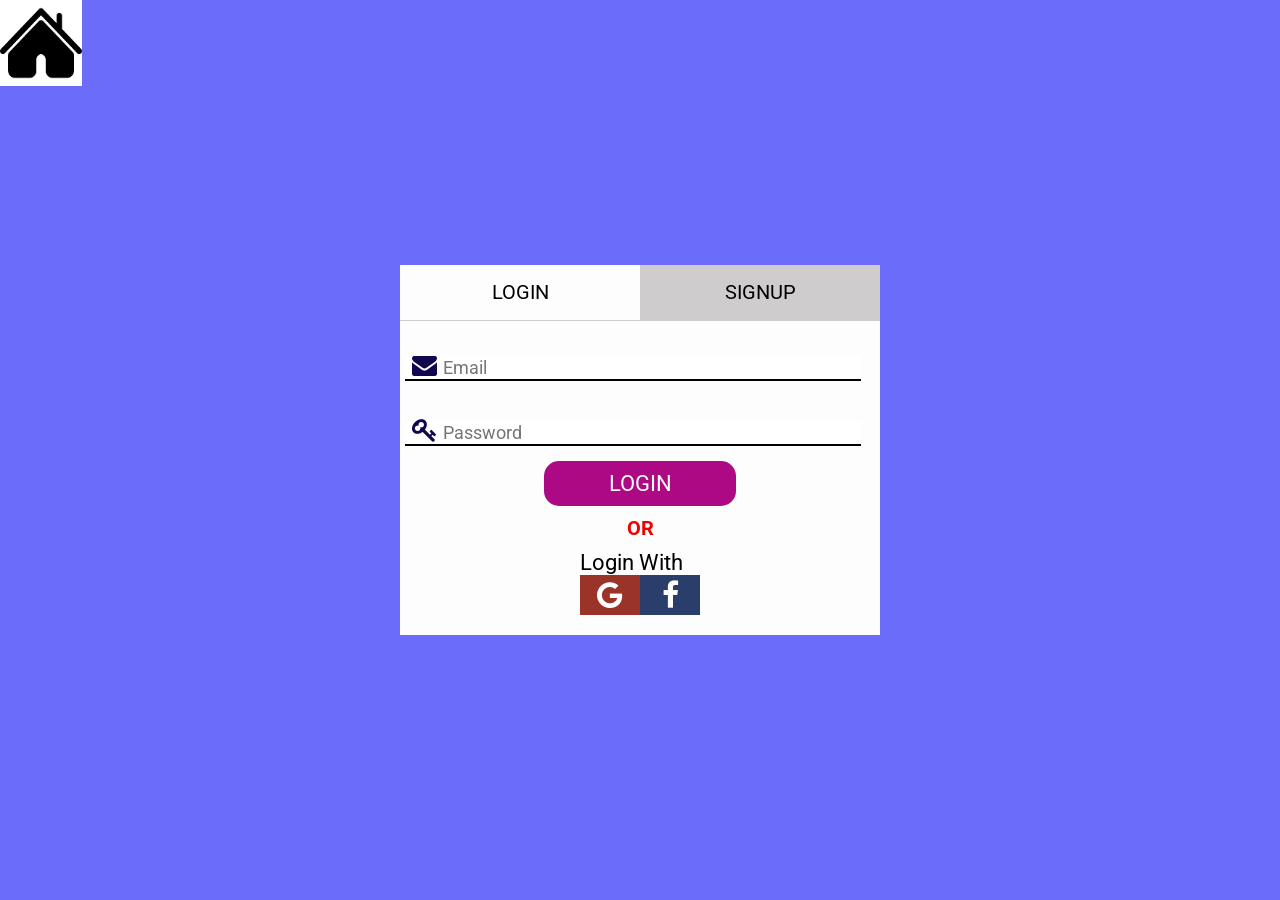
<file: index.html>
<!DOCTYPE html>
<html >
    <head>
        <meta charset="UTF-8">
        <title>Login/Signup Form</title>
        <link rel="stylesheet" href="style/style.css">
        <link rel="stylesheet" href="https://cdnjs.cloudflare.com/ajax/libs/font-awesome/4.7.0/css/font-awesome.min.css">
        <script src="https://code.jquery.com/jquery-3.2.1.js"></script>
        <link rel="manifest" href="js/manifest.json">
        <meta name="author" content="Taj Chahal">
        <meta name="description" content="calorie calculator,gym,fitness,health">
        <meta name="viewport" content="width=device-width, initial-scale=1">
        <meta name="apple-mobile-web-app-capable" content="yes">
        <meta name="apple-mobile-web-app-status-bar-style" content="green">
        <meta name="apple-mobile-web-app-title" content="Dynamic Fitness App">
        <meta name="msapplication-starturl" content="index.html">
    </head>
    <body>
        <a href="index.html"><img src="assets/home.png" style="width:82px; height:86px" title="home"></a>
        <div class="form">
            <div class="head" class="signup">
                <div onclick="swap(this);" data-tab="login" class="login-tab" >
                    LOGIN
                </div>
                <div onclick="swap(this);" data-tab="signup" class="signup-tab">
                    SIGNUP
                </div>
            </div>
            <div class="body" id="form-body">
                <div class="login">
                    <div class="form-row">
                        <i class="fa fa-envelope" aria-hidden="true"></i>
                        <input type="email" placeholder="Email">
                        <i class="fa fa-key" aria-hidden="true"></i>
                        <input type="password" placeholder="Password">
                        <button onclick="window.location.href='gym&calories.html'">login</button>
                    </div>
                    <div class="span">
                        <span>OR</span>
                    </div>
                    <div class="footer">
                        Login With
                        <div class="social google">
                            <i class="fa fa-google" aria-hidden="true"></i>
                        </div>
                        <div class="social facebook">
                            <i class="fa fa-facebook" aria-hidden="true"></i>
                        </div>
                    </div>
                </div>
                <div class="signup">
                    <div class="form-row">
                        <i class="fa fa-user-circle" aria-hidden="true"></i>
                        <input type="text" placeholder="Username">
                        <i class="fa fa-envelope" aria-hidden="true"></i>
                        <input type="email" placeholder="Email">
                        <i class="fa fa-key" aria-hidden="true"></i>
                        <input type="Password" placeholder="Password">
                        <i class="fa fa-key" aria-hidden="true"></i>
                        <input type="Password" placeholder="Re-Type Password">
                        <button onclick="window.location.href='gym&calories.html'">signup</button>
                    </div>
                </div>
            </div>
        </div>
        <script src="js/index.js"></script>
    </body>
</html>
</file>
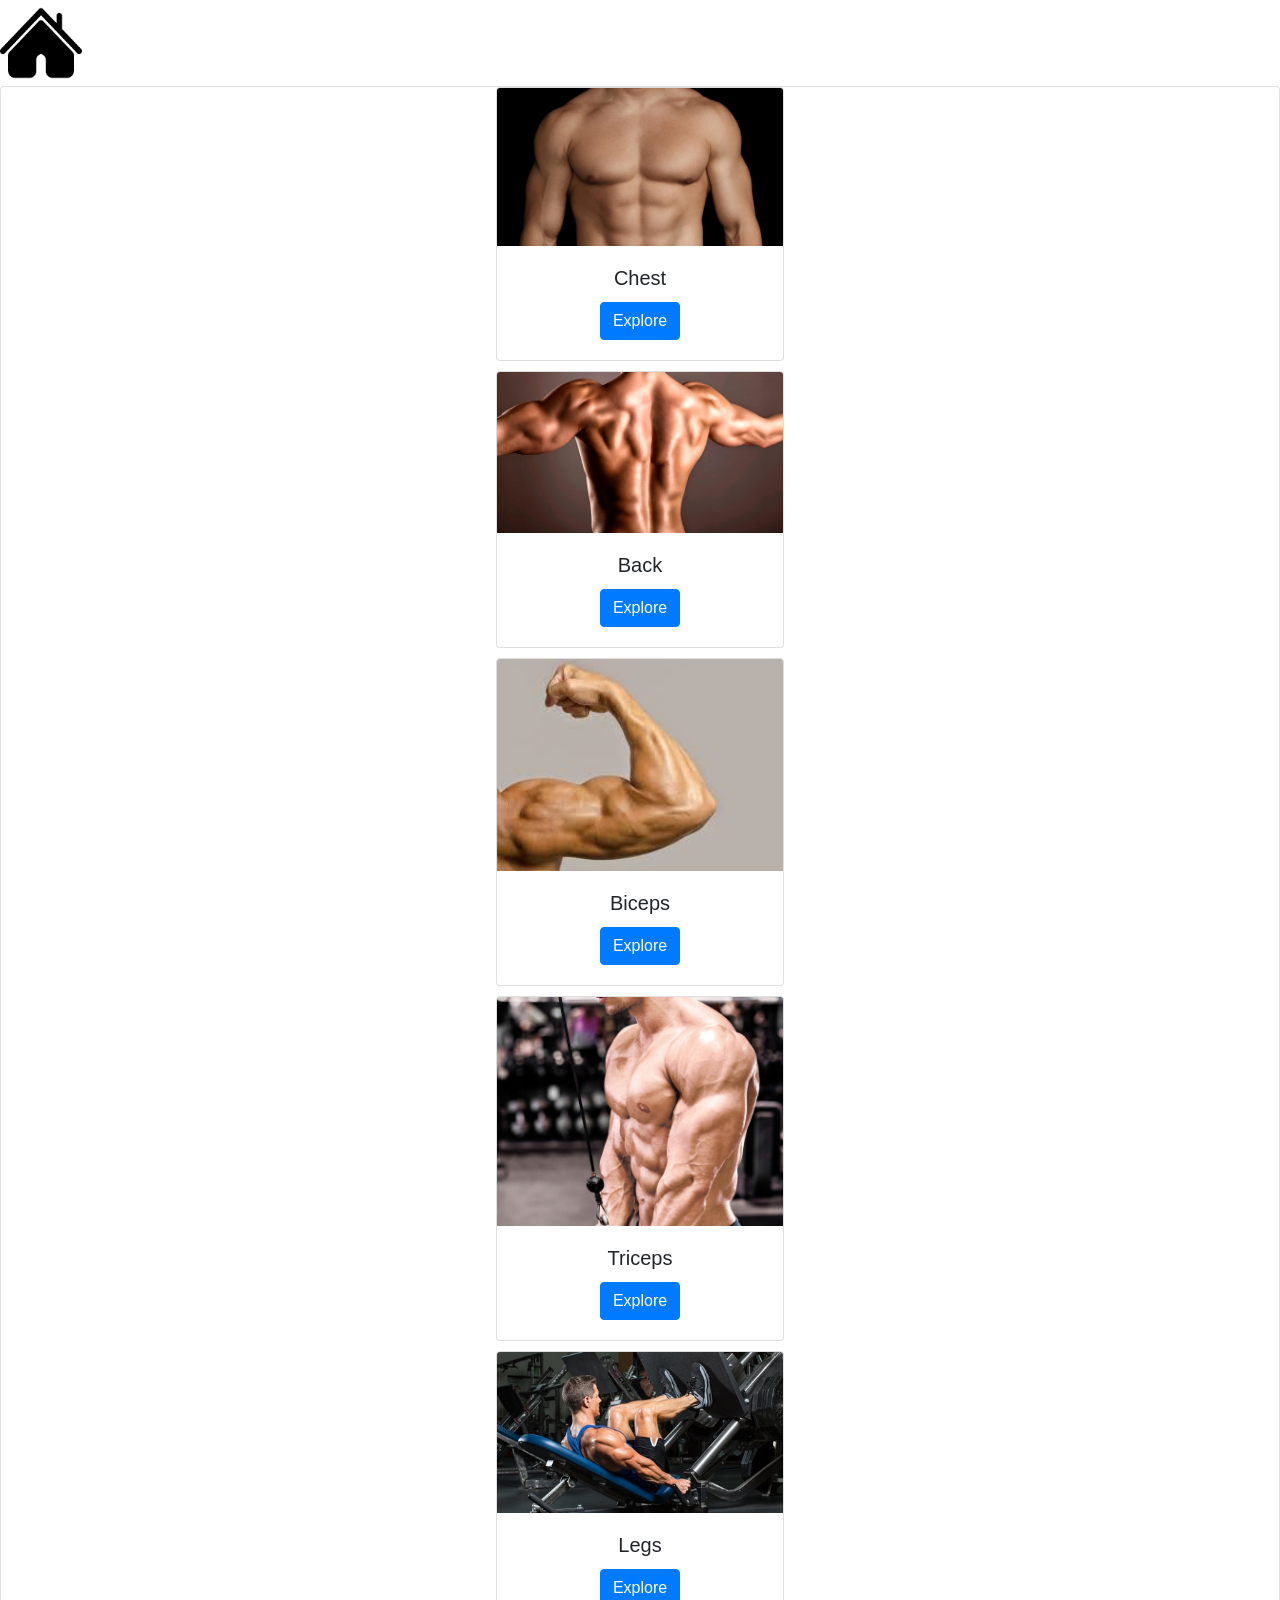
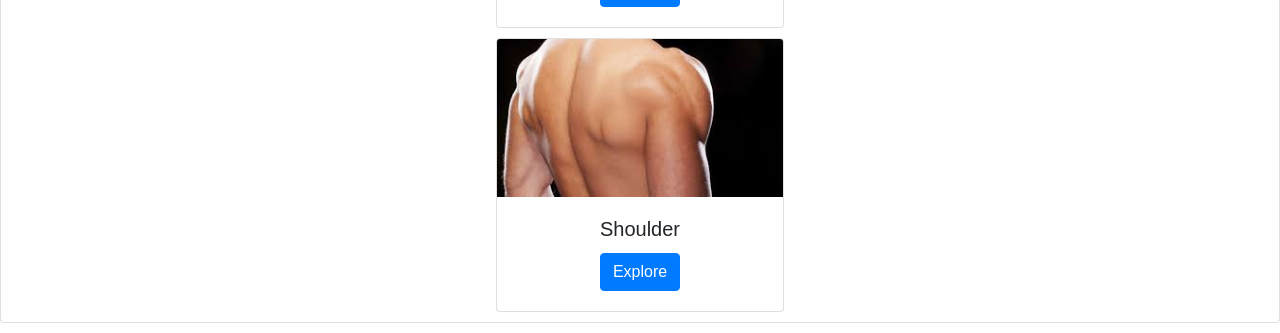
<file: exercises.html>
<!DOCTYPE html>
<html>
    <head>
        <meta charset="UTF-8">
        <title>Gym/Calories</title>
        <link rel="manifest" href="js/manifest.json">
        <link rel="stylesheet" href="style/style2.css">
        <link rel="stylesheet" href="https://maxcdn.bootstrapcdn.com/bootstrap/4.0.0/css/bootstrap.min.css" integrity="sha384-Gn5384xqQ1aoWXA+058RXPxPg6fy4IWvTNh0E263XmFcJlSAwiGgFAW/dAiS6JXm" crossorigin="anonymous">
        <script src="https://code.jquery.com/jquery-3.2.1.js"></script>
        <script src="https://code.jquery.com/jquery-3.2.1.js"></script>
        <link rel="manifest" href="js/manifest.json">
        <meta name="author" content="Taj Chahal">
        <meta name="description" content="calorie calculator,gym,fitness,health">
        <meta name="viewport" content="width=device-width, initial-scale=1">
        <meta name="apple-mobile-web-app-capable" content="yes">
        <meta name="apple-mobile-web-app-status-bar-style" content="green">
        <meta name="apple-mobile-web-app-title" content="Dynamic Fitness App">
        <meta name="msapplication-starturl" content="index.html">
    </head>
    <body>
        <a href="index.html"><img src="assets/home.png" style="width:82px; height:86px" title="home"></a>
        <div class="card text-center">
            <div class="card" style="width: 18rem;">
                <img class="card-img-top" src="assets/chest.jpg" alt="Card image cap">
                <div class="card-body"
                <div class="card-body">
                    <h5 class="card-title">Chest</h5>
                    <a href="chest.html" class="btn btn-primary">Explore</a>
                </div>
            </div>
            <div class="card" style="width: 18rem;">
                <img class="card-img-top" src="assets/back.jpg" alt="Card image cap">
                <div class="card-body"
                <div class="card-body">
                    <h5 class="card-title">
                        <main>Back</main>
                    </h5>
                    <a href="back.html" class="btn btn-primary">Explore</a>
                </div>
            </div>
            <div class="card" style="width: 18rem;">
                <img class="card-img-top" src="assets/bicep.jpg" alt="Card image cap">
                <div class="card-body"
                <div class="card-body">
                    <h5 class="card-title">Biceps</h5>
                    <a href="biceps.html" class="btn btn-primary">Explore</a>
                </div>
            </div>
            <div class="card" style="width: 18rem;">
                <img class="card-img-top" src="assets/tricep.jpg" alt="Card image cap">
                <div class="card-body"
                <div class="card-body">
                    <h5 class="card-title">
                        <main>Triceps</main>
                    </h5>
                    <a href="triceps.html" class="btn btn-primary">Explore</a>
                </div>
            </div>
            <div class="card" style="width: 18rem;">
                <img class="card-img-top" src="assets/legs.jpg" alt="Card image cap">
                <div class="card-body"
                <div class="card-body">
                    <h5 class="card-title">Legs</h5>
                    <a href="Legs.html" class="btn btn-primary">Explore</a>
                </div>
            </div>
            <div class="card" style="width: 18rem;">
                <img class="card-img-top" src="assets/shoulder.jpg" alt="Card image cap">
                <div class="card-body"
                <div class="card-body">
                    <h5 class="card-title">
                        <main>Shoulder</main>
                    </h5>
                    <a href="shoulder.html" class="btn btn-primary">Explore</a>
                </div>
            </div>
        </div>
    </body>
</html>
</file>
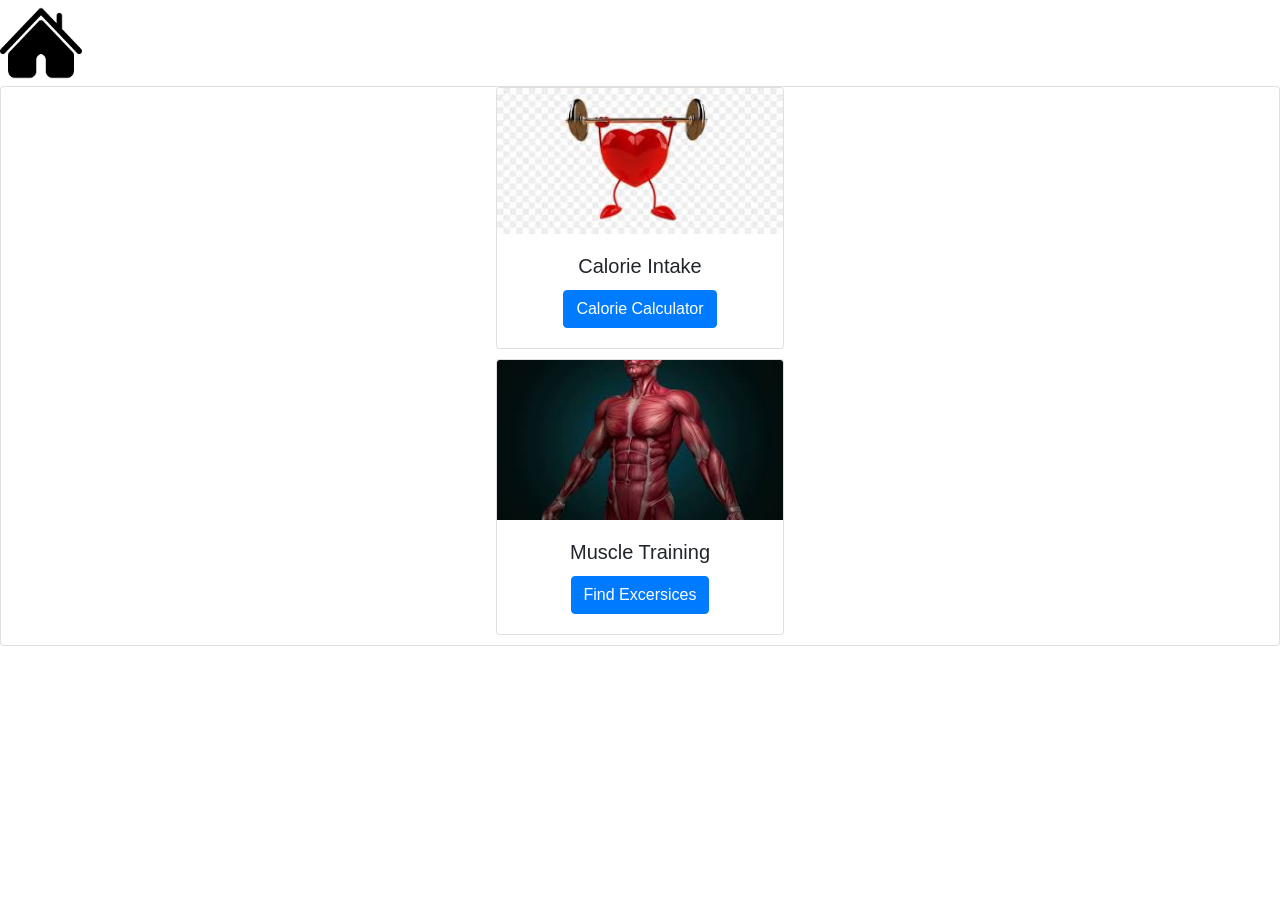
<file: gym&calories.html>
<!DOCTYPE html>
<html>
    <head>
        <meta charset="UTF-8">
        <title>Gym/Calories</title>
        <link rel="manifest" href="js/manifest.json">
        <link rel="stylesheet" href="style/style2.css">
        <link rel="stylesheet" href="https://maxcdn.bootstrapcdn.com/bootstrap/4.0.0/css/bootstrap.min.css" integrity="sha384-Gn5384xqQ1aoWXA+058RXPxPg6fy4IWvTNh0E263XmFcJlSAwiGgFAW/dAiS6JXm" crossorigin="anonymous">
        <script src="https://code.jquery.com/jquery-3.2.1.js"></script>
        <script src="https://code.jquery.com/jquery-3.2.1.js"></script>
        <link rel="manifest" href="js/manifest.json">
        <meta name="author" content="Taj Chahal">
        <meta name="description" content="calorie calculator,gym,fitness,health">
        <meta name="viewport" content="width=device-width, initial-scale=1">
        <meta name="apple-mobile-web-app-capable" content="yes">
        <meta name="apple-mobile-web-app-status-bar-style" content="green">
        <meta name="apple-mobile-web-app-title" content="Dynamic Fitness App">
        <meta name="msapplication-starturl" content="index.html">
    </head>
    <body>
        <a href="index.html"><img src="assets/home.png" style="width:82px; height:86px" title="home"></a>
        <div class="card text-center">
            <div class="card" style="width: 18rem;">
                <img class="card-img-top" src="assets/1.jpg" alt="Card image cap">
                <div class="card-body"
                <div class="card-body">
                    <h5 class="card-title">Calorie Intake</h5>
                    <a href="caloriecalc.html" class="btn btn-primary">Calorie Calculator</a>
                </div>
            </div>
            <div class="card" style="width: 18rem;">
                <img class="card-img-top" src="assets/2.jpg" alt="Card image cap">
                <div class="card-body"
                <div class="card-body">
                    <h5 class="card-title">
                        <main>Muscle Training</main>
                    </h5>
                    <a href="exercises.html" class="btn btn-primary">Find Excersices</a>
                </div>
            </div>
            </div>
        </div>
    </body>
</html>
</file>
<file: style/style.css>
@import url('https://fonts.googleapis.com/css?family=Roboto');
*{
  margin:0;
  padding:0;
  box-sizing:border-box;
  font-family: 'Roboto', sans-serif;
}
body {
  background:rgb(108, 108, 250);
}
.form {
  position:absolute;
  top:50%;
  left:50%;
  transform:translate(-50%,-50%);
  width:480px;
  height:370px;
  background:#fdfdfd;
}
.form .head {
  width:100%;
  height:55px;
  display:flex;
}
.form .head > div {
  width:50%;
  height:100%;
  text-align:center;
  font-size:20px;
  line-height:55px;
  cursor:pointer;
  background:transparent;
}
.form .head.signup > div:nth-child(1),.form .head > div:nth-child(2) {
  background:rgb(206, 204, 204);
  transition: all .3s ease-in-out;
}
.form .head.signup > div:nth-child(2) {
  background:transparent !important;
  transition: all .3s ease-in-out;
}
.form .body {
  position:absolute;
  overflow:hidden;
  width:100%;
  height:100%;
}
.form .body > div {
  position:absolute;
  width:100%;
  height:100%;
  transition:all 300ms ease-in-out;
}
.form .body .form-row {
  border-top:1px solid #ccc;
}
.form .body .form-row input {
  border: none;
  outline: none;
  border-bottom: 2px solid black;
  width:95%;
  height:25px;
  margin: 5px;
  margin-top: 10px;
  font-size:18px;
  text-indent:38px;
}
.form .body .form-row input:focus {
  border-bottom: 2px solid rgb(34, 205, 235);
  transition: all .2s ease-in-out;
}
.form .body .form-row button {
  width:40%;
  border:none;
  outline:none;
  border-radius: 15px;
  background:#ad0984;
  margin-left: 30%;
  margin-top: 10px;
  height:45px;
  text-transform:uppercase;
  color:#fcfcfc;
  font-size:22px;
  cursor:pointer;
}
.form .body .span {
  text-align:center;
  padding:10px;
  font-size:20px;
  position:relative;
  color:rgb(235, 3, 3);
  font-weight:bold;
}
.footer {
  position: absolute;
  width: 70%;
  font-size: 22px;
  padding-left: 180px;
}
.footer > div.social {
  position: relative;
  float:left;
  color:#fff;
  font-size:30px;
  cursor:pointer;
}
.footer i {
  position: relative;
  width:60px;
  height:40px;
  left:0px;
  line-height:40px;
  background:rgba(0,0,0,0.3);
  text-align:center;
}
.footer .facebook {
  background:#3b5998;
}
.footer .google {
  background:#dd4b39;
}
.form-row > i.fa
{
  position: relative;
  top: 32px;
  left: 12px;
  font-size: 25px;
  color: #11074e;
}
.form .body > div.login {
  left:0%;
}
.form .body > div.signup {
  left:100%;
}
.form .body.active > div.login {
  left:-100%;
}
.form .body.active > div.signup {
  left:0%;
}
.form .body .signup .form-row button {
  background: #cf0f49;
}
</file>
<file: style/style2.css>
.card {
        margin: 0 auto; /* Added */
        float: none; /* Added */
        margin-bottom: 10px; /* Added */
}
</file>
